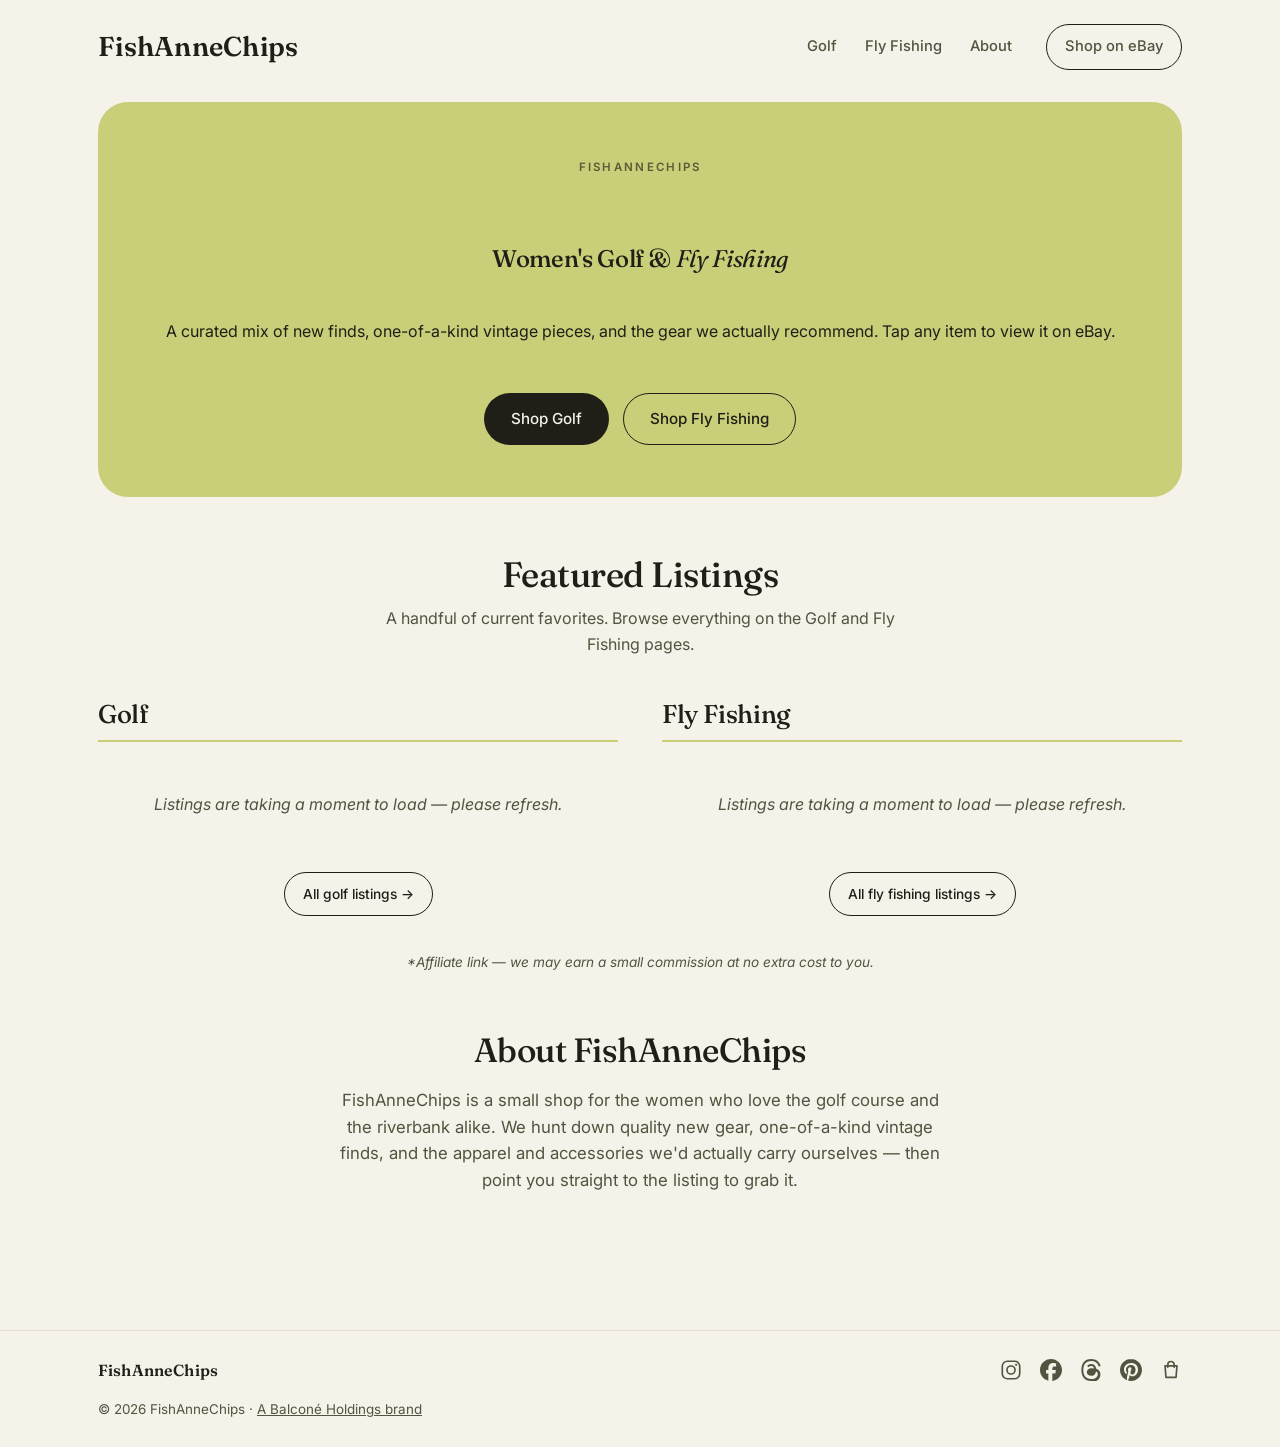
<file: index.html>
<!DOCTYPE html>
<html lang="en">
<head>
  <meta charset="UTF-8" />
  <meta name="viewport" content="width=device-width, initial-scale=1.0" />
  <title>FishAnneChips — Women's Golf &amp; Fly Fishing</title>
  <meta name="description" content="FishAnneChips — women's golf and fly fishing. New finds, curated vintage, and hand-picked gear." />
  <link rel="preconnect" href="https://fonts.googleapis.com" />
  <link rel="preconnect" href="https://fonts.gstatic.com" crossorigin />
  <link href="https://fonts.googleapis.com/css2?family=Fraunces:ital,opsz,wght@0,9..144,400;0,9..144,500;0,9..144,600;1,9..144,400;1,9..144,500&family=Inter:wght@400;500;600&display=swap" rel="stylesheet" />
  <link rel="stylesheet" href="styles.css" />
  <link rel="canonical" href="https://fishannechips.com/" />
</head>
<body>
  <header class="nav">
    <a class="brand" href="index.html"><span class="brand-name">FishAnneChips</span></a>
    <nav class="nav-links">
      <a href="golf.html">Golf</a>
      <a href="fishing.html">Fly Fishing</a>
      <a href="#about">About</a>
      <a class="btn btn-ghost btn-small" href="#" data-placeholder>Shop on eBay</a>
    </nav>
  </header>

  <main>
    <!-- HERO -->
    <section class="hero store-hero">
      <div class="hero-block">
        <p class="eyebrow">FishAnneChips</p>
        <h1>Women's Golf &amp; <em>Fly Fishing</em></h1>
        <p class="lede">
          A curated mix of new finds, one-of-a-kind vintage pieces, and the gear
          we actually recommend. Tap any item to view it on eBay.
        </p>
        <div class="hero-cta">
          <a class="btn btn-primary" href="golf.html">Shop Golf</a>
          <a class="btn btn-ghost" href="fishing.html">Shop Fly Fishing</a>
        </div>
      </div>
    </section>

    <!-- FEATURED LISTINGS (rendered from the catalog sheet) -->
    <section id="listings" class="store-section">
      <div class="section-head">
        <h2>Featured Listings</h2>
        <p>A handful of current favorites. Browse everything on the Golf and Fly Fishing pages.</p>
      </div>

      <div class="dual-columns">
        <!-- ===== GOLF (featured) ===== -->
        <div class="column" id="golf">
          <h3 class="column-head">Golf</h3>
          <div class="col-grid"
               data-listings data-category="Golf" data-featured="true"
               data-empty="No featured golf pieces yet — check back soon."></div>
          <div class="column-foot">
            <a class="btn btn-ghost btn-small" href="golf.html">All golf listings →</a>
          </div>
        </div>

        <!-- ===== FLY FISHING (featured) ===== -->
        <div class="column" id="fishing">
          <h3 class="column-head">Fly Fishing</h3>
          <div class="col-grid"
               data-listings data-category="Fly Fishing" data-featured="true"
               data-empty="No featured fly fishing pieces yet — check back soon."></div>
          <div class="column-foot">
            <a class="btn btn-ghost btn-small" href="fishing.html">All fly fishing listings →</a>
          </div>
        </div>
      </div>

      <p class="disclosure">
        <em>*Affiliate link — we may earn a small commission at no extra cost to you.</em>
      </p>
    </section>

    <!-- ABOUT -->
    <section id="about" class="about">
      <h2>About FishAnneChips</h2>
      <p>
        FishAnneChips is a small shop for the women who love the golf course and
        the riverbank alike. We hunt down quality new gear, one-of-a-kind vintage
        finds, and the apparel and accessories we'd actually carry ourselves —
        then point you straight to the listing to grab it.
      </p>
    </section>
  </main>

  <footer class="footer">
    <div class="footer-inner">
      <span class="brand small"><span class="brand-name">FishAnneChips</span></span>
      <nav class="social-links" aria-label="Social and shop links">
        <a href="https://instagram.com/fishannechips.26" target="_blank" rel="noopener" aria-label="Instagram">
          <svg viewBox="0 0 24 24" aria-hidden="true"><rect x="2.5" y="2.5" width="19" height="19" rx="5.5" fill="none" stroke="currentColor" stroke-width="1.8"/><circle cx="12" cy="12" r="4.4" fill="none" stroke="currentColor" stroke-width="1.8"/><circle cx="17.6" cy="6.4" r="1.2" fill="currentColor"/></svg>
        </a>
        <a href="#" data-placeholder aria-label="Facebook" title="Coming soon">
          <svg viewBox="0 0 24 24" aria-hidden="true" fill="currentColor"><path d="M9.101 23.691v-7.98H6.627v-3.667h2.474v-1.58c0-4.085 1.848-5.978 5.858-5.978.401 0 .955.042 1.468.103a8.68 8.68 0 0 1 1.141.195v3.325a8.623 8.623 0 0 0-.653-.036 26.805 26.805 0 0 0-.733-.009c-.707 0-1.259.096-1.675.309a1.686 1.686 0 0 0-.679.622c-.258.42-.374.995-.374 1.752v1.297h3.919l-.386 2.103-.287 1.564h-3.246v8.245C19.396 23.238 24 18.179 24 12.044c0-6.627-5.373-12-12-12s-12 5.373-12 12c0 5.628 3.874 10.35 9.101 11.647Z"/></svg>
        </a>
        <a href="#" data-placeholder aria-label="Threads" title="Coming soon">
          <svg viewBox="0 0 24 24" aria-hidden="true" fill="currentColor"><path d="M12.186 24h-.007c-3.581-.024-6.334-1.205-8.184-3.509C2.35 18.44 1.5 15.586 1.472 12.01v-.017c.03-3.579.879-6.43 2.525-8.482C5.845 1.205 8.6.024 12.18 0h.014c2.746.02 5.043.725 6.826 2.098 1.677 1.29 2.858 3.13 3.509 5.467l-2.04.569c-1.104-3.96-3.898-5.984-8.304-6.015-2.91.022-5.11.936-6.54 2.717C4.307 6.504 3.616 8.914 3.589 12c.027 3.086.718 5.496 2.057 7.166 1.43 1.781 3.631 2.695 6.54 2.717 2.623-.02 4.358-.631 5.8-2.045 1.647-1.613 1.618-3.593 1.09-4.798-.31-.71-.873-1.3-1.634-1.75-.192 1.352-.622 2.446-1.284 3.272-.886 1.102-2.14 1.704-3.73 1.79-1.202.065-2.361-.218-3.259-.801-1.063-.689-1.685-1.74-1.752-2.964-.065-1.19.408-2.285 1.33-3.082.88-.76 2.119-1.207 3.583-1.291a13.853 13.853 0 0 1 3.02.142c-.126-.742-.375-1.332-.74-1.757-.502-.584-1.279-.883-2.309-.89h-.029c-.829 0-1.951.227-2.674 1.302L7.748 7.71c.967-1.436 2.539-2.226 4.426-2.226h.044c3.154.02 5.031 1.91 5.4 5.183.211.071.416.149.616.232 1.679.703 2.916 1.832 3.51 3.226 1.279 2.997.184 7.232-3.12 9.43-2.16 1.435-5.024 2.197-8.476 2.197Z"/></svg>
        </a>
        <a href="#" data-placeholder aria-label="Pinterest" title="Coming soon">
          <svg viewBox="0 0 24 24" aria-hidden="true" fill="currentColor"><path d="M12.017 0C5.396 0 .029 5.367.029 11.987c0 5.079 3.158 9.417 7.618 11.162-.105-.949-.199-2.403.041-3.439.219-.937 1.406-5.957 1.406-5.957s-.359-.72-.359-1.781c0-1.663.967-2.911 2.168-2.911 1.024 0 1.518.769 1.518 1.688 0 1.029-.653 2.567-.992 3.992-.285 1.193.6 2.165 1.775 2.165 2.128 0 3.768-2.245 3.768-5.487 0-2.861-2.063-4.869-5.008-4.869-3.41 0-5.409 2.562-5.409 5.199 0 1.033.394 2.143.889 2.741.099.12.112.225.085.345-.09.375-.293 1.199-.334 1.363-.053.225-.172.271-.402.165-1.495-.69-2.433-2.878-2.433-4.646 0-3.776 2.748-7.252 7.92-7.252 4.158 0 7.392 2.967 7.392 6.923 0 4.135-2.607 7.462-6.233 7.462-1.214 0-2.354-.629-2.758-1.379l-.749 2.848c-.269 1.045-1.004 2.352-1.498 3.146 1.123.345 2.306.535 3.55.535 6.607 0 11.985-5.365 11.985-11.987C23.97 5.39 18.592.026 11.985.026L12.017 0Z"/></svg>
        </a>
        <a href="#" data-placeholder aria-label="eBay" title="Coming soon">
          <svg viewBox="0 0 24 24" aria-hidden="true" fill="none" stroke="currentColor" stroke-width="1.8" stroke-linejoin="round"><path d="M5.5 7.5h13l-1 12.5H6.5l-1-12.5z"/><path d="M8.5 9V6.2a3.5 3.5 0 0 1 7 0V9" stroke-linecap="round"/></svg>
        </a>
      </nav>
    </div>
    <p class="footer-copy">
      © <span id="year"></span> FishAnneChips ·
      <a href="https://balconeholdings.com">A Balconé Holdings brand</a>
    </p>
  </footer>

  <script src="main.js"></script>
  <script src="catalog.js"></script>
</body>
</html>
</file>
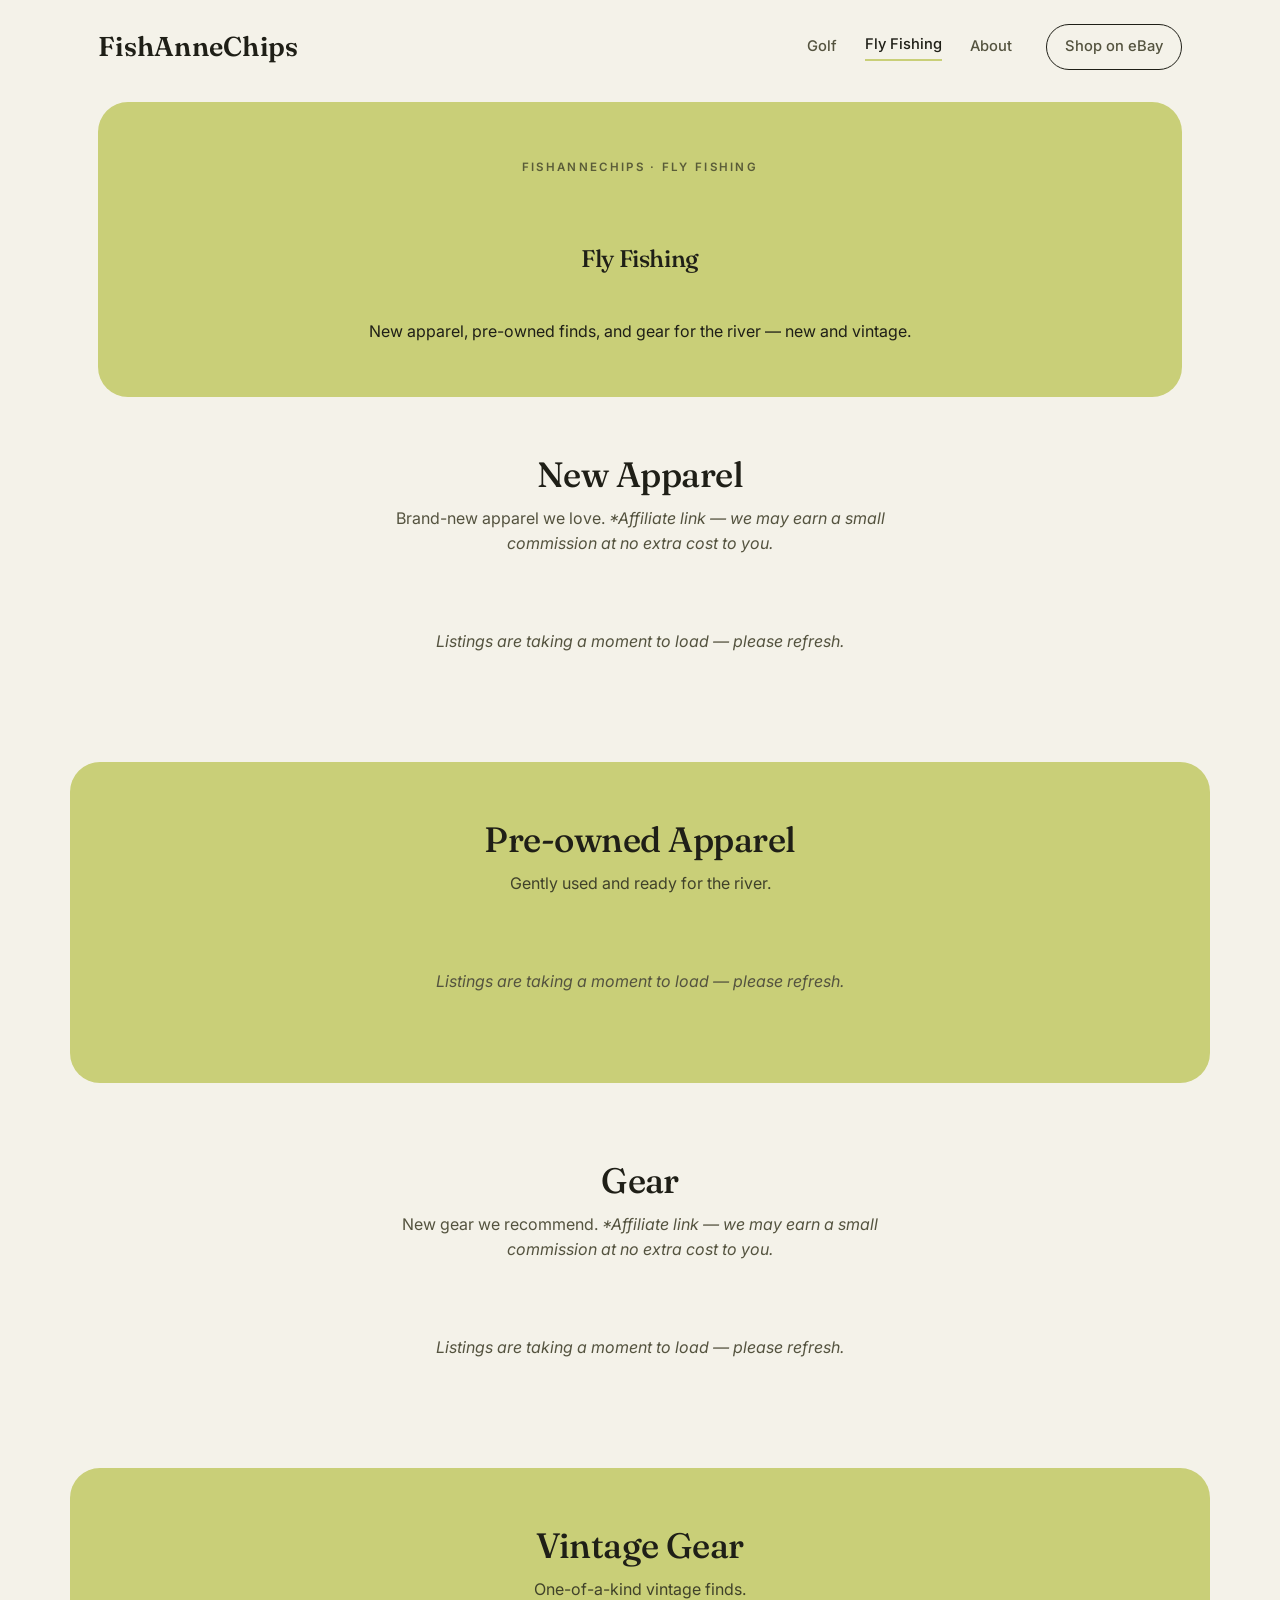
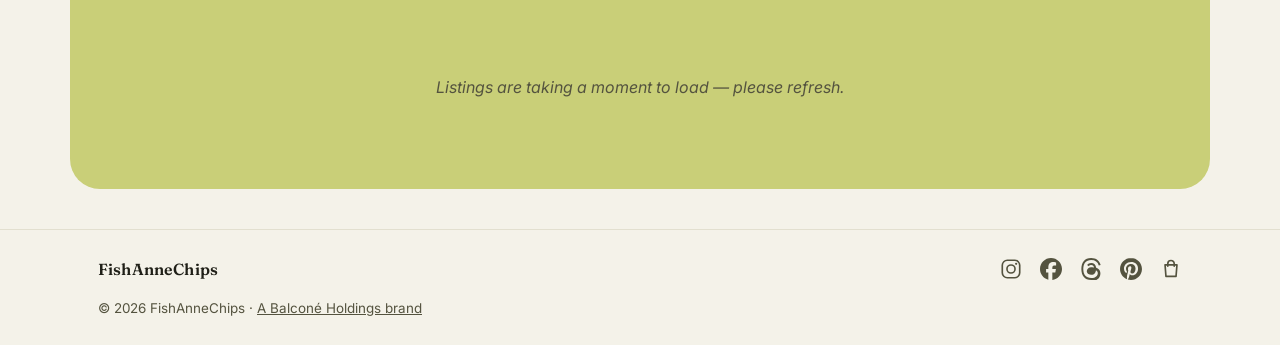
<file: fishing.html>
<!DOCTYPE html>
<html lang="en">
<head>
  <meta charset="UTF-8" />
  <meta name="viewport" content="width=device-width, initial-scale=1.0" />
  <title>Fly Fishing — FishAnneChips</title>
  <meta name="description" content="Women's fly fishing — new apparel, pre-owned finds, and gear (new &amp; vintage) from FishAnneChips." />
  <link rel="preconnect" href="https://fonts.googleapis.com" />
  <link rel="preconnect" href="https://fonts.gstatic.com" crossorigin />
  <link href="https://fonts.googleapis.com/css2?family=Fraunces:ital,opsz,wght@0,9..144,400;0,9..144,500;0,9..144,600;1,9..144,400;1,9..144,500&family=Inter:wght@400;500;600&display=swap" rel="stylesheet" />
  <link rel="stylesheet" href="styles.css" />
  <link rel="canonical" href="https://fishannechips.com/fishing" />
</head>
<body>
  <header class="nav">
    <a class="brand" href="index.html"><span class="brand-name">FishAnneChips</span></a>
    <nav class="nav-links">
      <a href="golf.html">Golf</a>
      <a href="fishing.html" class="is-active">Fly Fishing</a>
      <a href="index.html#about">About</a>
      <a class="btn btn-ghost btn-small" href="#" data-placeholder>Shop on eBay</a>
    </nav>
  </header>

  <main>
    <!-- PAGE HEADER -->
    <section class="hero store-hero">
      <div class="hero-block">
        <p class="eyebrow">FishAnneChips · Fly Fishing</p>
        <h1>Fly Fishing</h1>
        <p class="lede">
          New apparel, pre-owned finds, and gear for the river — new and vintage.
        </p>
      </div>
    </section>

    <!-- NEW APPAREL (affiliate) -->
    <section class="store-section">
      <div class="section-head">
        <h2>New Apparel</h2>
        <p>Brand-new apparel we love. <em>*Affiliate link — we may earn a small commission at no extra cost to you.</em></p>
      </div>
      <div class="product-grid"
           data-listings data-category="Fly Fishing" data-subcategory="New Apparel"
           data-empty="No new apparel listed yet — check back soon."></div>
    </section>

    <!-- PRE-OWNED APPAREL -->
    <section class="store-section alt">
      <div class="section-head">
        <h2>Pre-owned Apparel</h2>
        <p>Gently used and ready for the river.</p>
      </div>
      <div class="product-grid"
           data-listings data-category="Fly Fishing" data-subcategory="Pre-owned Apparel"
           data-empty="No pre-owned apparel listed yet — check back soon."></div>
    </section>

    <!-- GEAR (affiliate) -->
    <section class="store-section">
      <div class="section-head">
        <h2>Gear</h2>
        <p>New gear we recommend. <em>*Affiliate link — we may earn a small commission at no extra cost to you.</em></p>
      </div>
      <div class="product-grid"
           data-listings data-category="Fly Fishing" data-subcategory="Gear"
           data-empty="No gear listed yet — check back soon."></div>
    </section>

    <!-- VINTAGE GEAR -->
    <section class="store-section alt">
      <div class="section-head">
        <h2>Vintage Gear</h2>
        <p>One-of-a-kind vintage finds.</p>
      </div>
      <div class="product-grid"
           data-listings data-category="Fly Fishing" data-subcategory="Vintage Gear"
           data-empty="No vintage gear listed yet — check back soon."></div>
    </section>
  </main>

  <footer class="footer">
    <div class="footer-inner">
      <span class="brand small"><span class="brand-name">FishAnneChips</span></span>
      <nav class="social-links" aria-label="Social and shop links">
        <a href="https://instagram.com/fishannechips.26" target="_blank" rel="noopener" aria-label="Instagram">
          <svg viewBox="0 0 24 24" aria-hidden="true"><rect x="2.5" y="2.5" width="19" height="19" rx="5.5" fill="none" stroke="currentColor" stroke-width="1.8"/><circle cx="12" cy="12" r="4.4" fill="none" stroke="currentColor" stroke-width="1.8"/><circle cx="17.6" cy="6.4" r="1.2" fill="currentColor"/></svg>
        </a>
        <a href="#" data-placeholder aria-label="Facebook" title="Coming soon">
          <svg viewBox="0 0 24 24" aria-hidden="true" fill="currentColor"><path d="M9.101 23.691v-7.98H6.627v-3.667h2.474v-1.58c0-4.085 1.848-5.978 5.858-5.978.401 0 .955.042 1.468.103a8.68 8.68 0 0 1 1.141.195v3.325a8.623 8.623 0 0 0-.653-.036 26.805 26.805 0 0 0-.733-.009c-.707 0-1.259.096-1.675.309a1.686 1.686 0 0 0-.679.622c-.258.42-.374.995-.374 1.752v1.297h3.919l-.386 2.103-.287 1.564h-3.246v8.245C19.396 23.238 24 18.179 24 12.044c0-6.627-5.373-12-12-12s-12 5.373-12 12c0 5.628 3.874 10.35 9.101 11.647Z"/></svg>
        </a>
        <a href="#" data-placeholder aria-label="Threads" title="Coming soon">
          <svg viewBox="0 0 24 24" aria-hidden="true" fill="currentColor"><path d="M12.186 24h-.007c-3.581-.024-6.334-1.205-8.184-3.509C2.35 18.44 1.5 15.586 1.472 12.01v-.017c.03-3.579.879-6.43 2.525-8.482C5.845 1.205 8.6.024 12.18 0h.014c2.746.02 5.043.725 6.826 2.098 1.677 1.29 2.858 3.13 3.509 5.467l-2.04.569c-1.104-3.96-3.898-5.984-8.304-6.015-2.91.022-5.11.936-6.54 2.717C4.307 6.504 3.616 8.914 3.589 12c.027 3.086.718 5.496 2.057 7.166 1.43 1.781 3.631 2.695 6.54 2.717 2.623-.02 4.358-.631 5.8-2.045 1.647-1.613 1.618-3.593 1.09-4.798-.31-.71-.873-1.3-1.634-1.75-.192 1.352-.622 2.446-1.284 3.272-.886 1.102-2.14 1.704-3.73 1.79-1.202.065-2.361-.218-3.259-.801-1.063-.689-1.685-1.74-1.752-2.964-.065-1.19.408-2.285 1.33-3.082.88-.76 2.119-1.207 3.583-1.291a13.853 13.853 0 0 1 3.02.142c-.126-.742-.375-1.332-.74-1.757-.502-.584-1.279-.883-2.309-.89h-.029c-.829 0-1.951.227-2.674 1.302L7.748 7.71c.967-1.436 2.539-2.226 4.426-2.226h.044c3.154.02 5.031 1.91 5.4 5.183.211.071.416.149.616.232 1.679.703 2.916 1.832 3.51 3.226 1.279 2.997.184 7.232-3.12 9.43-2.16 1.435-5.024 2.197-8.476 2.197Z"/></svg>
        </a>
        <a href="#" data-placeholder aria-label="Pinterest" title="Coming soon">
          <svg viewBox="0 0 24 24" aria-hidden="true" fill="currentColor"><path d="M12.017 0C5.396 0 .029 5.367.029 11.987c0 5.079 3.158 9.417 7.618 11.162-.105-.949-.199-2.403.041-3.439.219-.937 1.406-5.957 1.406-5.957s-.359-.72-.359-1.781c0-1.663.967-2.911 2.168-2.911 1.024 0 1.518.769 1.518 1.688 0 1.029-.653 2.567-.992 3.992-.285 1.193.6 2.165 1.775 2.165 2.128 0 3.768-2.245 3.768-5.487 0-2.861-2.063-4.869-5.008-4.869-3.41 0-5.409 2.562-5.409 5.199 0 1.033.394 2.143.889 2.741.099.12.112.225.085.345-.09.375-.293 1.199-.334 1.363-.053.225-.172.271-.402.165-1.495-.69-2.433-2.878-2.433-4.646 0-3.776 2.748-7.252 7.92-7.252 4.158 0 7.392 2.967 7.392 6.923 0 4.135-2.607 7.462-6.233 7.462-1.214 0-2.354-.629-2.758-1.379l-.749 2.848c-.269 1.045-1.004 2.352-1.498 3.146 1.123.345 2.306.535 3.55.535 6.607 0 11.985-5.365 11.985-11.987C23.97 5.39 18.592.026 11.985.026L12.017 0Z"/></svg>
        </a>
        <a href="#" data-placeholder aria-label="eBay" title="Coming soon">
          <svg viewBox="0 0 24 24" aria-hidden="true" fill="none" stroke="currentColor" stroke-width="1.8" stroke-linejoin="round"><path d="M5.5 7.5h13l-1 12.5H6.5l-1-12.5z"/><path d="M8.5 9V6.2a3.5 3.5 0 0 1 7 0V9" stroke-linecap="round"/></svg>
        </a>
      </nav>
    </div>
    <p class="footer-copy">
      © <span id="year"></span> FishAnneChips ·
      <a href="https://balconeholdings.com">A Balconé Holdings brand</a>
    </p>
  </footer>

  <script src="main.js"></script>
  <script src="catalog.js"></script>
</body>
</html>
</file>
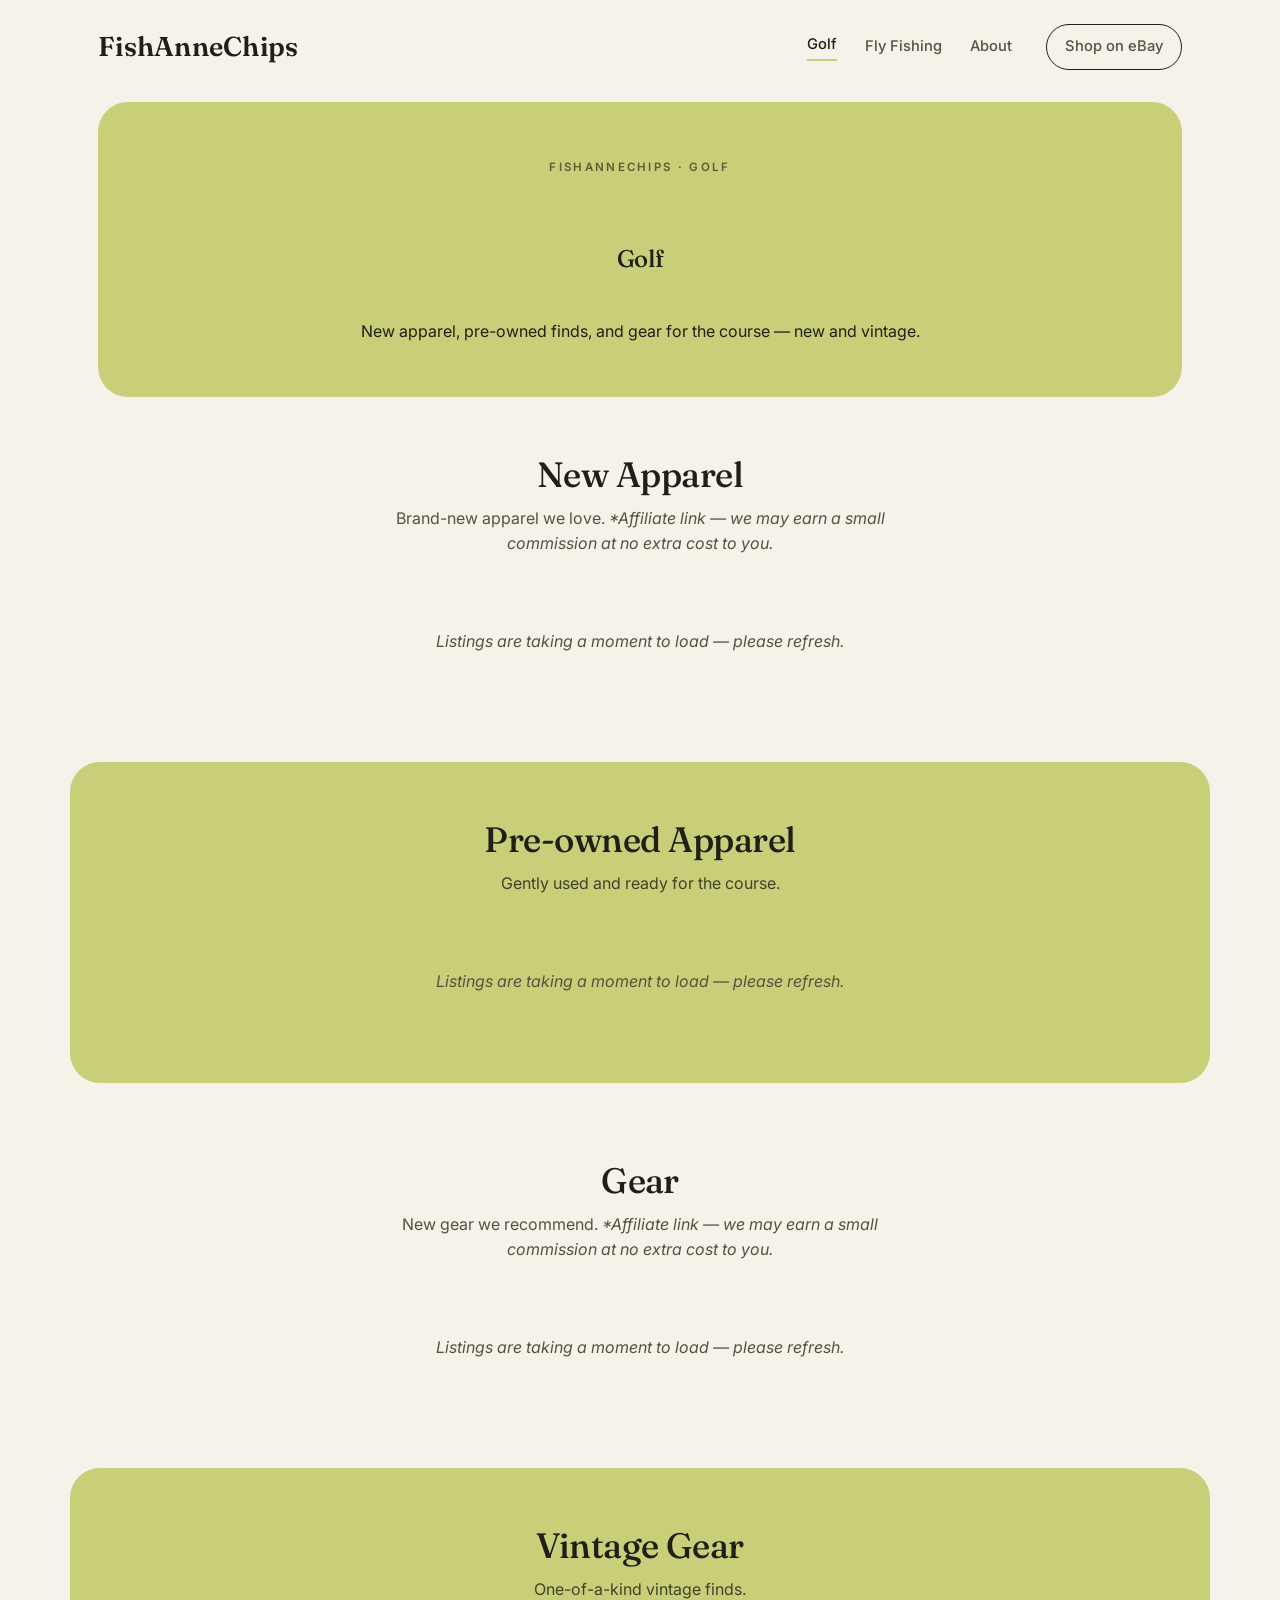
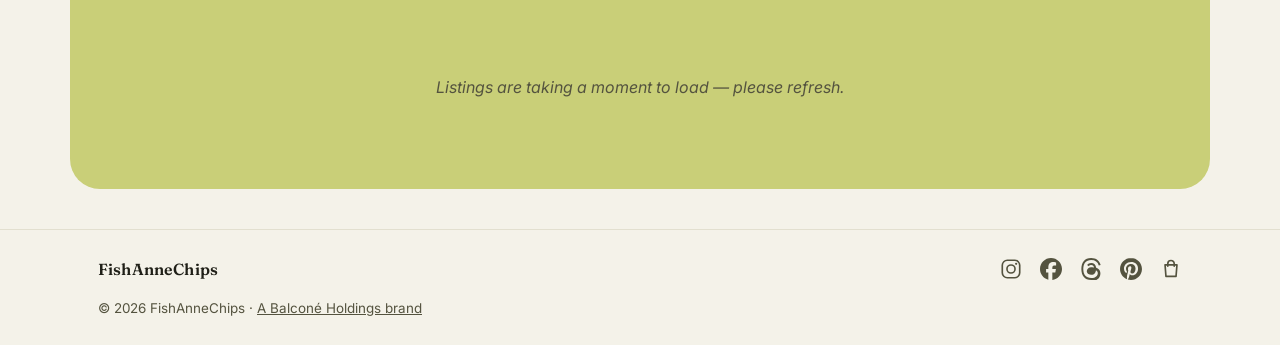
<file: golf.html>
<!DOCTYPE html>
<html lang="en">
<head>
  <meta charset="UTF-8" />
  <meta name="viewport" content="width=device-width, initial-scale=1.0" />
  <title>Golf — FishAnneChips</title>
  <meta name="description" content="Women's golf — new apparel, pre-owned finds, and gear (new &amp; vintage) from FishAnneChips." />
  <link rel="preconnect" href="https://fonts.googleapis.com" />
  <link rel="preconnect" href="https://fonts.gstatic.com" crossorigin />
  <link href="https://fonts.googleapis.com/css2?family=Fraunces:ital,opsz,wght@0,9..144,400;0,9..144,500;0,9..144,600;1,9..144,400;1,9..144,500&family=Inter:wght@400;500;600&display=swap" rel="stylesheet" />
  <link rel="stylesheet" href="styles.css" />
  <link rel="canonical" href="https://fishannechips.com/golf" />
</head>
<body>
  <header class="nav">
    <a class="brand" href="index.html"><span class="brand-name">FishAnneChips</span></a>
    <nav class="nav-links">
      <a href="golf.html" class="is-active">Golf</a>
      <a href="fishing.html">Fly Fishing</a>
      <a href="index.html#about">About</a>
      <a class="btn btn-ghost btn-small" href="#" data-placeholder>Shop on eBay</a>
    </nav>
  </header>

  <main>
    <!-- PAGE HEADER -->
    <section class="hero store-hero">
      <div class="hero-block">
        <p class="eyebrow">FishAnneChips · Golf</p>
        <h1>Golf</h1>
        <p class="lede">
          New apparel, pre-owned finds, and gear for the course — new and vintage.
        </p>
      </div>
    </section>

    <!-- NEW APPAREL (affiliate) -->
    <section class="store-section">
      <div class="section-head">
        <h2>New Apparel</h2>
        <p>Brand-new apparel we love. <em>*Affiliate link — we may earn a small commission at no extra cost to you.</em></p>
      </div>
      <div class="product-grid"
           data-listings data-category="Golf" data-subcategory="New Apparel"
           data-empty="No new apparel listed yet — check back soon."></div>
    </section>

    <!-- PRE-OWNED APPAREL -->
    <section class="store-section alt">
      <div class="section-head">
        <h2>Pre-owned Apparel</h2>
        <p>Gently used and ready for the course.</p>
      </div>
      <div class="product-grid"
           data-listings data-category="Golf" data-subcategory="Pre-owned Apparel"
           data-empty="No pre-owned apparel listed yet — check back soon."></div>
    </section>

    <!-- GEAR (affiliate) -->
    <section class="store-section">
      <div class="section-head">
        <h2>Gear</h2>
        <p>New gear we recommend. <em>*Affiliate link — we may earn a small commission at no extra cost to you.</em></p>
      </div>
      <div class="product-grid"
           data-listings data-category="Golf" data-subcategory="Gear"
           data-empty="No gear listed yet — check back soon."></div>
    </section>

    <!-- VINTAGE GEAR -->
    <section class="store-section alt">
      <div class="section-head">
        <h2>Vintage Gear</h2>
        <p>One-of-a-kind vintage finds.</p>
      </div>
      <div class="product-grid"
           data-listings data-category="Golf" data-subcategory="Vintage Gear"
           data-empty="No vintage gear listed yet — check back soon."></div>
    </section>
  </main>

  <footer class="footer">
    <div class="footer-inner">
      <span class="brand small"><span class="brand-name">FishAnneChips</span></span>
      <nav class="social-links" aria-label="Social and shop links">
        <a href="https://instagram.com/fishannechips.26" target="_blank" rel="noopener" aria-label="Instagram">
          <svg viewBox="0 0 24 24" aria-hidden="true"><rect x="2.5" y="2.5" width="19" height="19" rx="5.5" fill="none" stroke="currentColor" stroke-width="1.8"/><circle cx="12" cy="12" r="4.4" fill="none" stroke="currentColor" stroke-width="1.8"/><circle cx="17.6" cy="6.4" r="1.2" fill="currentColor"/></svg>
        </a>
        <a href="#" data-placeholder aria-label="Facebook" title="Coming soon">
          <svg viewBox="0 0 24 24" aria-hidden="true" fill="currentColor"><path d="M9.101 23.691v-7.98H6.627v-3.667h2.474v-1.58c0-4.085 1.848-5.978 5.858-5.978.401 0 .955.042 1.468.103a8.68 8.68 0 0 1 1.141.195v3.325a8.623 8.623 0 0 0-.653-.036 26.805 26.805 0 0 0-.733-.009c-.707 0-1.259.096-1.675.309a1.686 1.686 0 0 0-.679.622c-.258.42-.374.995-.374 1.752v1.297h3.919l-.386 2.103-.287 1.564h-3.246v8.245C19.396 23.238 24 18.179 24 12.044c0-6.627-5.373-12-12-12s-12 5.373-12 12c0 5.628 3.874 10.35 9.101 11.647Z"/></svg>
        </a>
        <a href="#" data-placeholder aria-label="Threads" title="Coming soon">
          <svg viewBox="0 0 24 24" aria-hidden="true" fill="currentColor"><path d="M12.186 24h-.007c-3.581-.024-6.334-1.205-8.184-3.509C2.35 18.44 1.5 15.586 1.472 12.01v-.017c.03-3.579.879-6.43 2.525-8.482C5.845 1.205 8.6.024 12.18 0h.014c2.746.02 5.043.725 6.826 2.098 1.677 1.29 2.858 3.13 3.509 5.467l-2.04.569c-1.104-3.96-3.898-5.984-8.304-6.015-2.91.022-5.11.936-6.54 2.717C4.307 6.504 3.616 8.914 3.589 12c.027 3.086.718 5.496 2.057 7.166 1.43 1.781 3.631 2.695 6.54 2.717 2.623-.02 4.358-.631 5.8-2.045 1.647-1.613 1.618-3.593 1.09-4.798-.31-.71-.873-1.3-1.634-1.75-.192 1.352-.622 2.446-1.284 3.272-.886 1.102-2.14 1.704-3.73 1.79-1.202.065-2.361-.218-3.259-.801-1.063-.689-1.685-1.74-1.752-2.964-.065-1.19.408-2.285 1.33-3.082.88-.76 2.119-1.207 3.583-1.291a13.853 13.853 0 0 1 3.02.142c-.126-.742-.375-1.332-.74-1.757-.502-.584-1.279-.883-2.309-.89h-.029c-.829 0-1.951.227-2.674 1.302L7.748 7.71c.967-1.436 2.539-2.226 4.426-2.226h.044c3.154.02 5.031 1.91 5.4 5.183.211.071.416.149.616.232 1.679.703 2.916 1.832 3.51 3.226 1.279 2.997.184 7.232-3.12 9.43-2.16 1.435-5.024 2.197-8.476 2.197Z"/></svg>
        </a>
        <a href="#" data-placeholder aria-label="Pinterest" title="Coming soon">
          <svg viewBox="0 0 24 24" aria-hidden="true" fill="currentColor"><path d="M12.017 0C5.396 0 .029 5.367.029 11.987c0 5.079 3.158 9.417 7.618 11.162-.105-.949-.199-2.403.041-3.439.219-.937 1.406-5.957 1.406-5.957s-.359-.72-.359-1.781c0-1.663.967-2.911 2.168-2.911 1.024 0 1.518.769 1.518 1.688 0 1.029-.653 2.567-.992 3.992-.285 1.193.6 2.165 1.775 2.165 2.128 0 3.768-2.245 3.768-5.487 0-2.861-2.063-4.869-5.008-4.869-3.41 0-5.409 2.562-5.409 5.199 0 1.033.394 2.143.889 2.741.099.12.112.225.085.345-.09.375-.293 1.199-.334 1.363-.053.225-.172.271-.402.165-1.495-.69-2.433-2.878-2.433-4.646 0-3.776 2.748-7.252 7.92-7.252 4.158 0 7.392 2.967 7.392 6.923 0 4.135-2.607 7.462-6.233 7.462-1.214 0-2.354-.629-2.758-1.379l-.749 2.848c-.269 1.045-1.004 2.352-1.498 3.146 1.123.345 2.306.535 3.55.535 6.607 0 11.985-5.365 11.985-11.987C23.97 5.39 18.592.026 11.985.026L12.017 0Z"/></svg>
        </a>
        <a href="#" data-placeholder aria-label="eBay" title="Coming soon">
          <svg viewBox="0 0 24 24" aria-hidden="true" fill="none" stroke="currentColor" stroke-width="1.8" stroke-linejoin="round"><path d="M5.5 7.5h13l-1 12.5H6.5l-1-12.5z"/><path d="M8.5 9V6.2a3.5 3.5 0 0 1 7 0V9" stroke-linecap="round"/></svg>
        </a>
      </nav>
    </div>
    <p class="footer-copy">
      © <span id="year"></span> FishAnneChips ·
      <a href="https://balconeholdings.com">A Balconé Holdings brand</a>
    </p>
  </footer>

  <script src="main.js"></script>
  <script src="catalog.js"></script>
</body>
</html>
</file>
<file: styles.css>
/* ============================================================
   Balconé Holdings — base styles
   Plain CSS, no build step. Edit colors in :root to re-theme.
   Palette inspired by chartreuse / cream / charcoal editorial design.
   ============================================================ */

:root {
  /* palette */
  --ink:        #1f1f17;   /* near-black charcoal */
  --ink-soft:   #54533f;
  --bg:         #f4f2e9;   /* warm cream (outer background) */
  --chartreuse: #c9cf78;   /* signature green-yellow block */
  --chartreuse-d:#b9c062;  /* hover / deeper */
  --card:       #fffefa;
  --line:       #e2dfcf;   /* hairline borders */

  /* type */
  --serif: "Fraunces", Georgia, "Times New Roman", serif;
  --sans:  "Inter", system-ui, -apple-system, sans-serif;

  /* layout */
  --maxw: 1140px;
  --radius: 16px;
  --radius-lg: 30px;
  --shadow: 0 1px 2px rgba(31,31,23,.04), 0 12px 34px rgba(31,31,23,.07);
}

* { box-sizing: border-box; }

html { scroll-behavior: smooth; }

body {
  margin: 0;
  font-family: var(--sans);
  color: var(--ink);
  background: var(--bg);
  line-height: 1.6;
  -webkit-font-smoothing: antialiased;
}

h1, h2, h3 {
  font-family: var(--serif);
  font-weight: 500;
  line-height: 1.05;
  letter-spacing: -0.015em;
  margin: 0;
}
h1 em, h2 em { font-style: italic; font-weight: 400; }

p { margin: 0; }
a { color: inherit; text-decoration: none; }

/* ---------- NAV ---------- */
.nav {
  display: flex;
  align-items: center;
  justify-content: space-between;
  max-width: var(--maxw);
  margin: 0 auto;
  padding: 24px 28px;
  gap: 20px;
}

.brand {
  display: flex;
  flex-direction: column;
  gap: 3px;
  font-family: var(--serif);
  color: var(--ink);
}
.brand-name {
  font-size: 1.7rem;
  font-weight: 600;
  letter-spacing: 0.01em;
  text-transform: none;
  line-height: 1;
}
.brand-name span { margin-left: 6px; font-weight: 400; }
.brand-sub {
  font-family: var(--sans);
  font-size: 0.66rem;
  font-weight: 500;
  letter-spacing: 0.03em;
  color: var(--ink-soft);
}
.brand.small { gap: 0; }
.brand.small .brand-name { font-size: 1rem; }

.nav-links { display: flex; gap: 28px; align-items: center; margin-left: auto; }
.nav-links a {
  font-size: 0.92rem;
  font-weight: 500;
  color: var(--ink-soft);
  transition: color .15s ease;
}
.nav-links a:hover { color: var(--ink); }
.nav-links a.is-active { color: var(--ink); border-bottom: 2px solid var(--chartreuse); padding-bottom: 3px; }
.nav-links .btn { margin-left: 6px; }

/* ---------- BUTTONS ---------- */
.btn {
  display: inline-block;
  padding: 13px 26px;
  border-radius: 999px;
  font-size: 0.95rem;
  font-weight: 500;
  cursor: pointer;
  transition: transform .12s ease, background .15s ease, border-color .15s ease, color .15s ease;
  border: 1.5px solid transparent;
  white-space: nowrap;
}
.btn:hover { transform: translateY(-1px); }

.btn-primary { background: var(--ink); color: var(--bg); }
.btn-primary:hover { background: #34341f; }

.btn-ghost { background: transparent; border-color: var(--ink); color: var(--ink); }
.btn-ghost:hover { background: var(--ink); color: var(--bg); }

.btn-small { padding: 10px 18px; font-size: 0.86rem; }

/* ---------- HERO BLOCK ---------- */
.hero {
  max-width: var(--maxw);
  margin: 8px auto 0;
  padding: 0 28px;
}

.hero-block {
  background: var(--chartreuse);
  border-radius: var(--radius-lg);
  padding: 56px 56px 52px;
  display: grid;
  grid-template-columns: 1.05fr 0.95fr;
  gap: 48px;
  align-items: center;
}

.eyebrow {
  text-transform: uppercase;
  letter-spacing: 0.2em;
  font-size: 0.72rem;
  font-weight: 600;
  color: var(--ink);
  opacity: .65;
  margin-bottom: 22px;
}

.hero-copy h1 {
  font-size: clamp(2.6rem, 5.2vw, 4.4rem);
  margin-bottom: 26px;
}
.hero-copy .lede {
  max-width: 440px;
  font-size: 1.05rem;
  color: var(--ink);
  opacity: .82;
  margin-bottom: 30px;
}
.hero-cta { display: flex; gap: 14px; flex-wrap: wrap; }

/* hero image + badge */
.hero-media { position: relative; }
.hero-img {
  aspect-ratio: 4 / 3;
  border-radius: 22px;
  background: linear-gradient(135deg, #b7be63, #a9b056);
  display: flex;
  align-items: center;
  justify-content: center;
  color: rgba(31,31,23,.45);
  font-size: 0.85rem;
  letter-spacing: 0.08em;
  text-transform: uppercase;
}
.badge {
  position: absolute;
  right: 18px;
  bottom: 18px;
  width: 92px;
  height: 92px;
  border-radius: 50%;
  background: var(--bg);
  border: 1.5px solid var(--ink);
  display: flex;
  align-items: center;
  justify-content: center;
  text-align: center;
  font-size: 0.62rem;
  font-weight: 600;
  letter-spacing: 0.1em;
  text-transform: uppercase;
  line-height: 1.3;
  padding: 8px;
}

/* store hero is single column, centered */
.store-hero .hero-block {
  grid-template-columns: 1fr;
  text-align: center;
  justify-items: center;
}
.store-hero .lede { margin-left: auto; margin-right: auto; }
.store-hero .hero-cta { justify-content: center; }

/* ---------- VENTURES (landing boxes) ---------- */
.ventures {
  max-width: var(--maxw);
  margin: 0 auto;
  padding: 56px 28px 80px;
  display: grid;
  grid-template-columns: repeat(3, 1fr);
  gap: 24px;
}

.card {
  background: var(--card);
  border: 1px solid var(--line);
  border-radius: var(--radius);
  padding: 32px 30px;
  display: flex;
  flex-direction: column;
  transition: transform .15s ease, box-shadow .15s ease;
}
.card:hover { transform: translateY(-4px); box-shadow: var(--shadow); }

.card-tag {
  display: inline-block;
  align-self: flex-start;
  font-size: 0.7rem;
  font-weight: 600;
  text-transform: uppercase;
  letter-spacing: 0.12em;
  color: var(--ink);
  background: var(--chartreuse);
  padding: 5px 12px;
  border-radius: 999px;
  margin-bottom: 20px;
}

.card h2 { font-size: 1.7rem; margin-bottom: 12px; }
.card p { color: var(--ink-soft); font-size: 0.98rem; margin-bottom: 24px; }

.card-link {
  margin-top: auto;
  font-weight: 600;
  color: var(--ink);
  border-bottom: 1.5px solid var(--chartreuse);
  align-self: flex-start;
  padding-bottom: 2px;
  transition: border-color .15s ease;
}
.card-link:hover { border-color: var(--ink); }

.store-badges { margin-top: auto; display: flex; gap: 10px; flex-wrap: wrap; }

/* ---------- ABOUT ---------- */
.about {
  max-width: 680px;
  margin: 0 auto;
  padding: 0 28px 96px;
  text-align: center;
}
.about h2 { font-size: 2.1rem; margin-bottom: 18px; }
.about p { color: var(--ink-soft); font-size: 1.05rem; }

/* ---------- STORE SECTIONS ---------- */
.store-section {
  max-width: var(--maxw);
  margin: 0 auto;
  padding: 60px 28px;
}
.store-section.alt {
  background: var(--chartreuse);
  border-radius: var(--radius-lg);
  margin: 20px auto;
}

.section-head { text-align: center; max-width: 560px; margin: 0 auto 44px; }
.section-head h2 { font-size: 2.2rem; margin-bottom: 12px; }
.section-head p { color: var(--ink-soft); }
.store-section.alt .section-head p { color: var(--ink); opacity: .8; }

.product-grid {
  display: grid;
  grid-template-columns: repeat(4, 1fr);
  gap: 22px;
}

.product {
  background: var(--card);
  border: 1px solid var(--line);
  border-radius: var(--radius);
  overflow: hidden;
  display: flex;
  flex-direction: column;
  transition: transform .15s ease, box-shadow .15s ease;
}
.product:hover { transform: translateY(-4px); box-shadow: var(--shadow); }

.product-img {
  aspect-ratio: 1 / 1;
  background: #eceadd;
  display: flex;
  align-items: center;
  justify-content: center;
  color: #b7b39d;
  font-size: 0.82rem;
  letter-spacing: 0.08em;
  text-transform: uppercase;
  overflow: hidden;
}
.product-img img { width: 100%; height: 100%; object-fit: cover; display: block; }
a.product-img { text-decoration: none; }

.empty-note {
  grid-column: 1 / -1;
  text-align: center;
  color: var(--ink-soft);
  font-style: italic;
  padding: 28px 8px;
}

.product-body { padding: 18px 18px 20px; display: flex; flex-direction: column; gap: 8px; flex: 1; }

.product-condition {
  font-size: 0.68rem;
  font-weight: 600;
  text-transform: uppercase;
  letter-spacing: 0.1em;
  color: var(--ink-soft);
}
.product-condition.affiliate { color: var(--ink); }

.product h3 { font-size: 1.05rem; font-weight: 500; }
.aff-mark { color: var(--ink-soft); font-weight: 600; margin-left: 1px; }
.product-note {
  font-size: 0.85rem;
  font-style: italic;
  color: var(--ink-soft);
  line-height: 1.45;
  margin: 2px 0 4px;
}
.product-price { font-weight: 600; color: var(--ink); margin-bottom: 6px; }
.product .btn { margin-top: auto; text-align: center; }

.section-foot { text-align: center; margin-top: 44px; }

/* two-column Golf / Fly Fishing layout */
.dual-columns {
  display: grid;
  grid-template-columns: 1fr 1fr;
  gap: 44px;
}
.column-head {
  font-size: 1.6rem;
  margin-bottom: 22px;
  padding-bottom: 12px;
  border-bottom: 2px solid var(--chartreuse);
}
.col-grid {
  display: grid;
  grid-template-columns: 1fr 1fr;
  gap: 18px;
}
.column-foot { text-align: center; margin-top: 26px; }

.disclosure {
  max-width: 600px;
  margin: 36px auto 0;
  text-align: center;
  font-size: 0.85rem;
  color: var(--ink-soft);
  font-style: italic;
}

/* ---------- FOOTER ---------- */
.footer { border-top: 1px solid var(--line); margin-top: 40px; }
.footer-inner {
  max-width: var(--maxw);
  margin: 0 auto;
  padding: 28px 28px 18px;
  display: flex;
  align-items: center;
  justify-content: space-between;
  gap: 16px;
}
.social-links { display: flex; gap: 18px; flex-wrap: wrap; justify-content: flex-end; align-items: center; }
.social-links a {
  display: inline-flex;
  color: var(--ink-soft);
  transition: color .15s ease, opacity .15s ease, transform .12s ease;
}
.social-links a:hover { color: var(--ink); transform: translateY(-1px); }
.social-links a.is-pending { opacity: .35; }
.social-links svg { width: 22px; height: 22px; display: block; }
.footer-copy {
  max-width: var(--maxw);
  margin: 0 auto;
  padding: 0 28px 26px;
  font-size: 0.84rem;
  color: var(--ink-soft);
}
.footer-copy a { text-decoration: underline; }
.copyright { font-size: 0.84rem; color: var(--ink-soft); }

/* ---------- RESPONSIVE ---------- */
@media (max-width: 900px) {
  .hero-block { grid-template-columns: 1fr; gap: 36px; padding: 44px 36px; }
  .hero-media { order: -1; }
  .ventures { grid-template-columns: 1fr; }
  .product-grid { grid-template-columns: repeat(2, 1fr); }
  .dual-columns { grid-template-columns: 1fr; gap: 40px; }
}

@media (max-width: 600px) {
  .nav { flex-wrap: wrap; justify-content: center; gap: 14px; padding: 20px; }
  .nav-links { gap: 16px; margin-left: 0; }
  .hero-block { padding: 34px 24px; border-radius: 24px; }
  .product-grid { grid-template-columns: repeat(2, 1fr); gap: 14px; }
  .footer-inner { flex-direction: column; text-align: center; gap: 16px; }
  .social-links { justify-content: center; }
  .footer-copy { text-align: center; }
}
</file>
